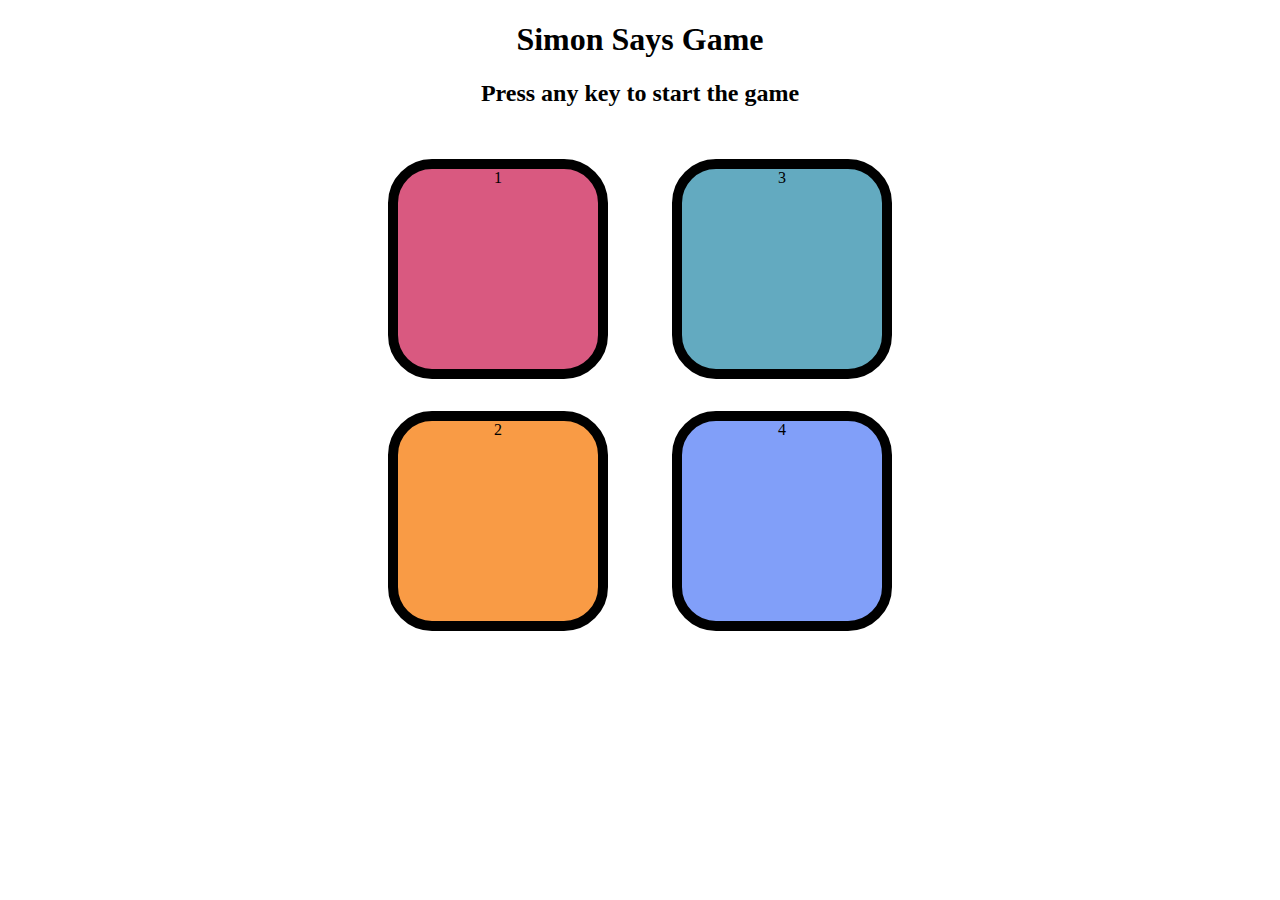
<file: index.html>
<!DOCTYPE html>
    <html lang="en">
    <head>
     <meta charset="UTF-8" />
    <meta http-equiv="X-UA-Compatible" content="IE=edge" />
    <meta name="viewport" content="width=device-width, initial-scale=1.0" />
    <title>simon Says Game</title>
    <link rel="stylesheet" href="Simon_Says_Game.css">
    </head>
    <body>
        <h1>Simon Says Game</h1>
        <h2>Press any key to start the game</h2>
        <div class="btn-container">
            <div class="line-one">
                <div class="btn red" type="button" id="red">1</div>
                <div class="btn yellow"type="button" id="yellow">2</div>
            </div>
            <div class="line-two">
                <div class="btn green"type="button"id="green">3</div>
                <div class="btn purple"type="button"id="purple">4</div>
            </div>  
        </div>
        <script src="Simon_Says_Game.js"></script> 
    </body>
</html>
</file>
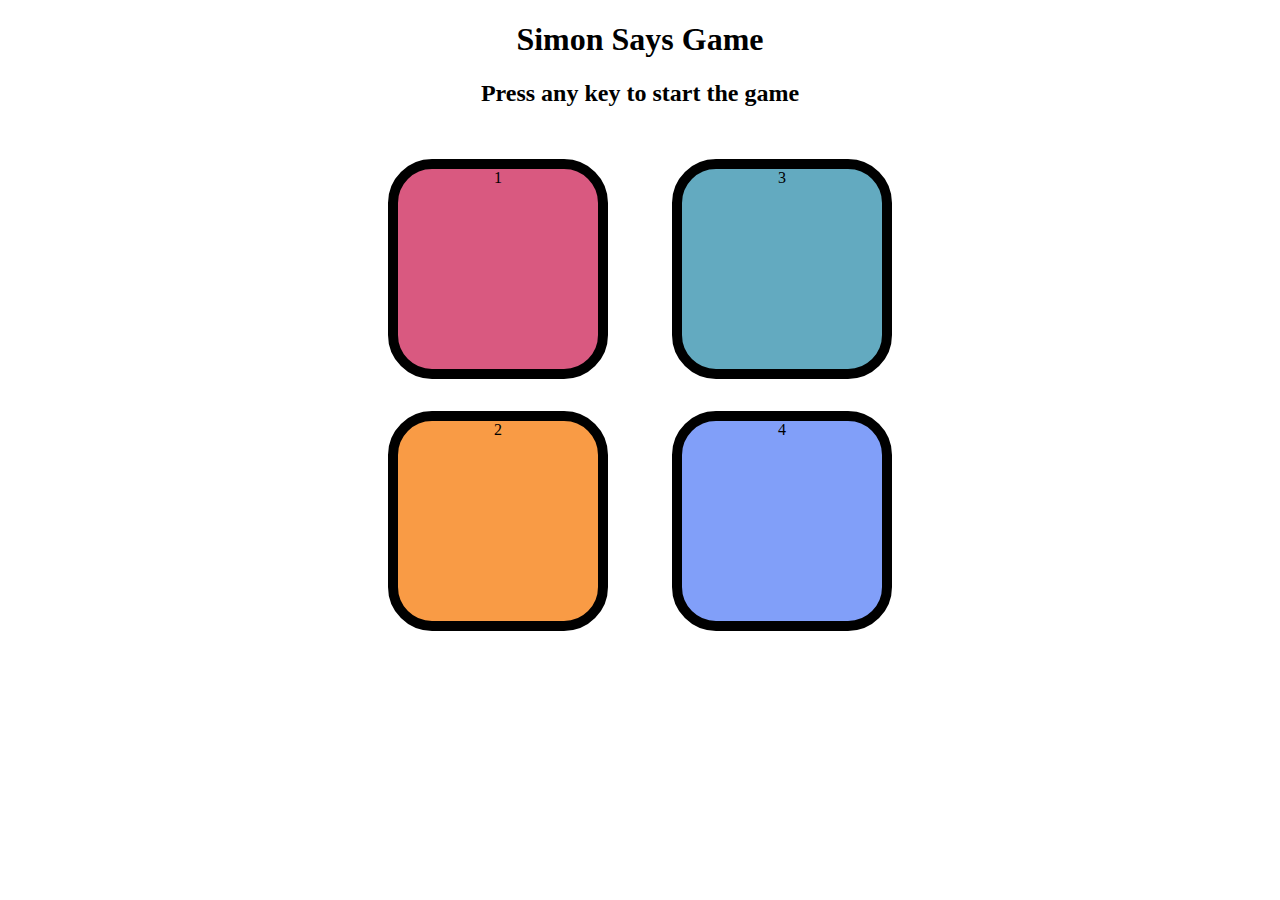
<file: Simon_Says_Game.html>
<!DOCTYPE html>
    <html lang="en">
    <head>
     <meta charset="UTF-8" />
    <meta http-equiv="X-UA-Compatible" content="IE=edge" />
    <meta name="viewport" content="width=device-width, initial-scale=1.0" />
    <title>simon Says Game</title>
    <link rel="stylesheet" href="Simon_Says_Game.css">
    </head>
    <body>
        <h1>Simon Says Game</h1>
        <h2>Press any key to start the game</h2>
        <div class="btn-container">
            <div class="line-one">
                <div class="btn red" type="button" id="red">1</div>
                <div class="btn yellow"type="button" id="yellow">2</div>
            </div>
            <div class="line-two">
                <div class="btn green"type="button"id="green">3</div>
                <div class="btn purple"type="button"id="purple">4</div>
            </div>  
        </div>
        <script src="Simon_Says_Game.js"></script> 
    </body>
</html>
</file>
<file: Simon_Says_Game.css>
body{
    text-align: center;
}
.btn{
    height:200px;
    width:200px;
    border-radius:20%;
    border:10px solid black;
    margin:2rem;
}
.btn-container{
    display:flex;
    justify-content:center
}
.yellow{
    background-color:#F99B45;
}
.red{
    background-color:#D95980;
}
.green{
    background-color: #63aac0;
}
.purple{
    background-color: #819ff9;
}
.flash{
    background-color: white;;
}
.userflash{
    background-color: green;
}
</file>
